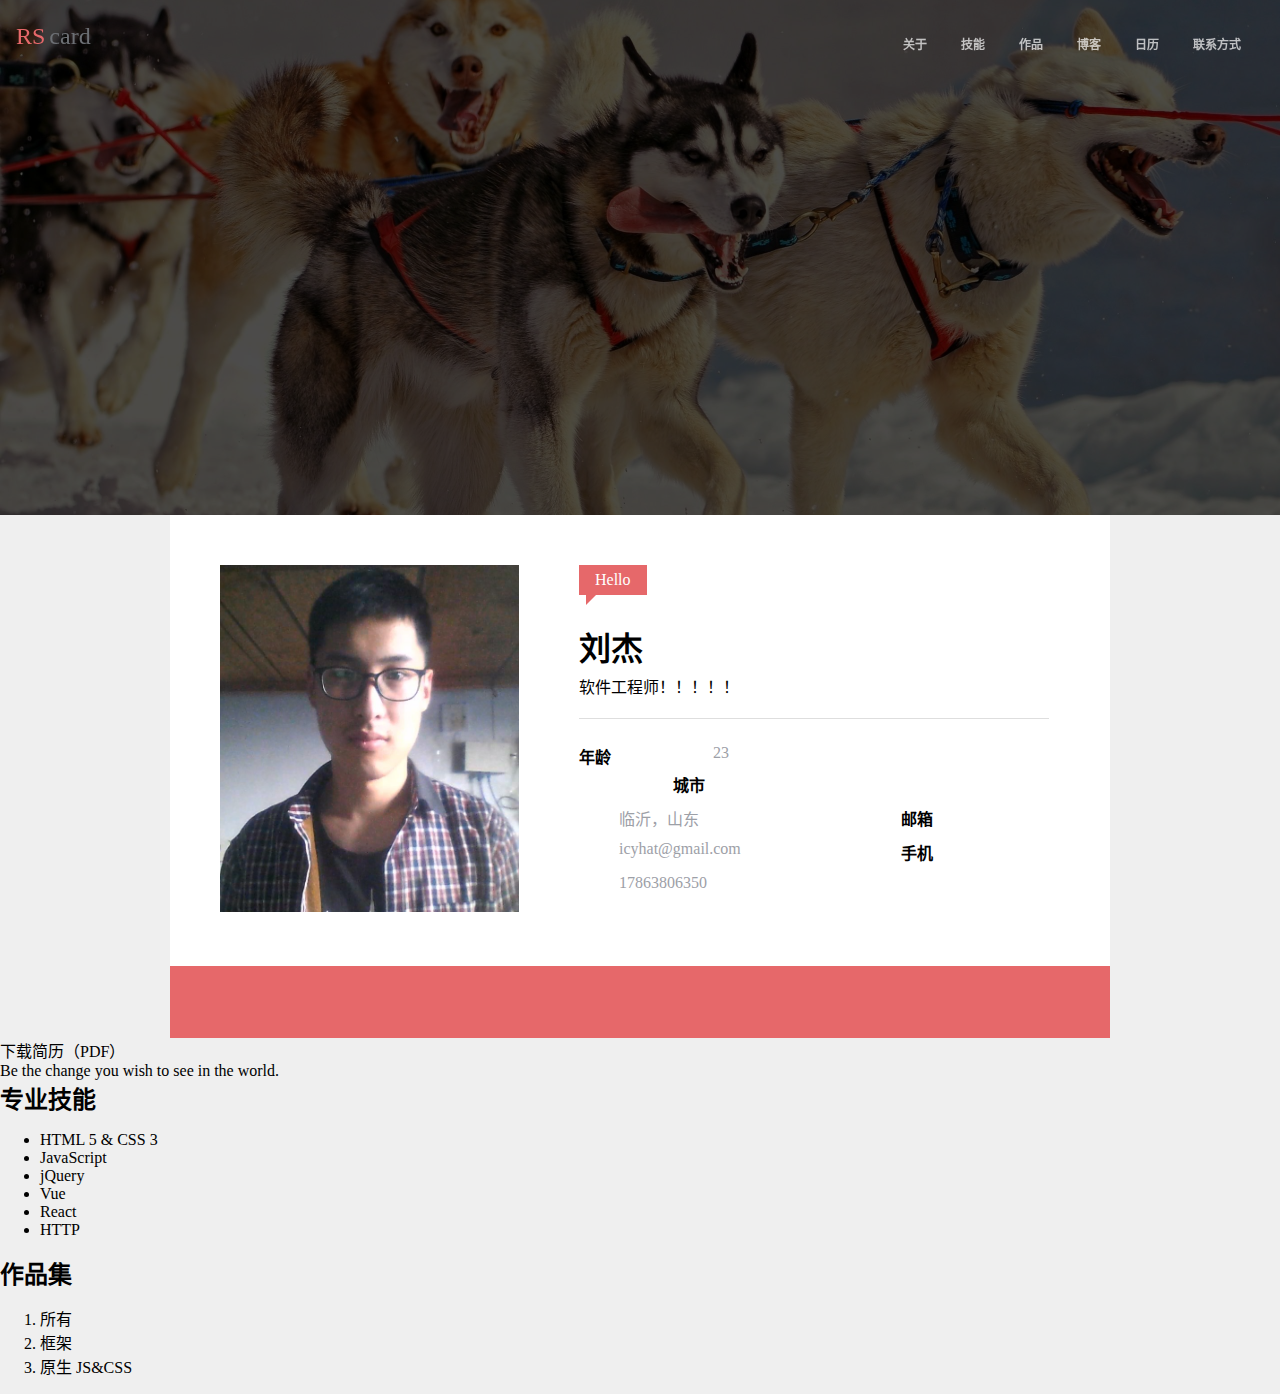
<file: resume/index.html>
<!DOCTYPE html>
<html lang="zh-cn">
<head>
  <meta charset="UTF-8">
  <meta name="viewport" content="width=device-width, initial-scale=1.0">
  <meta http-equiv="X-UA-Compatible" content="ie=edge">
  <title>刘杰的个人简历</title>
  <link rel="stylesheet" href="style/default.css">
  <script src="//at.alicdn.com/t/font_890346_78jq144nvoi.js
  "></script>
  <style type="text/css">
    .icon {
       width: 1em; height: 1em;
       vertical-align: -0.15em;
       fill: currentColor;
       overflow: hidden;
    }
</style>
</head>
<body>
  <div class="topNavBar clearfix">
    <a href="" alt=logo class="logo">
        <span class="rs">RS</span><span class="card">card</span>
    </a>
    <nav>
      <ul class="clearfix">
        <li href="#"><a href="">关于</a></li>
        <li href="#"><a href="">技能</a></li>
        <li href="#"><a href="">作品</a></li>
        <li href="#"><a href="">博客</a></li>
        <li href="#"><a href="">日历</a></li>
        <li href="#"><a href="">联系方式</a> </li>
      </ul>
    </nav>
  </div>
  <div class="banner">
    <div class="mask"></div>
  </div>
  <main>
    <div class="userCard"> 
      <div class="pictureAndText clearfix">
        <div class="picture">
            <img src="images/me.png" width="299" height="347" alt="avatar">
        </div>
        <div class="text">
            <span class="welcome">
              Hello
              <span class="triangle"></span>
            </span>
            <h1>刘杰</h1>
            <p>软件工程师！！！！！</p>
            <hr>
            <dl>
              <dt>年龄</dt>
              <dd>23</dd>
              <dt>城市</dt>
              <dd>临沂，山东</dd>
              <dt>邮箱</dt>
              <dd>icyhat@gmail.com</dd>
              <dt>手机</dt>
              <dd>17863806350</dd>
            </dl>
        </div>
      </div>
      <footer class="social">
        <a href="">
            <svg class="icon" aria-hidden="true">
                <use xlink:href="#icon-github"></use>
            </svg>
        </a>
        <a href="">
            <svg class="icon" aria-hidden="true">
                <use xlink:href="#icon-weibo"></use>
            </svg>
        </a>
        <a href="">
            <svg class="icon" aria-hidden="true">
                <use xlink:href="#icon-stack-overflow"></use>
            </svg>
        </a>
        <a href="">
            <svg class="icon" aria-hidden="true">
                <use xlink:href="#icon-iconset0359"></use>
            </svg>
        </a>
        <a href="">
            <svg class="icon" aria-hidden="true">
                <use xlink:href="#icon-zhihu0"></use>
            </svg>
        </a>
      </footer>
    </div>
    <a href="" class="button">下载简历（PDF）</a>
    <p>Be the change you wish to see in the world.</p>
    
  </main>
  <section>
    <h2>专业技能</h2>
    <ul>
      <li>HTML 5 &amp; CSS 3</li>
      <li>JavaScript</li>
      <li>jQuery</li>
      <li>Vue</li>
      <li>React</li>
      <li>HTTP</li>
    </ul>
  </section>
  <section>
    <h2>作品集</h2>
    <nav>
      <ol>
        <li>所有</li>
        <li>框架</li>
        <li>原生 JS&amp;CSS</li>
      </ol>
    </nav>
    <div class="jobs">
      <div class="big"></div>
      <div class="small"></div>
      <div class="small"></div>
    </div>
  </section>
</body>
</html>
</file>
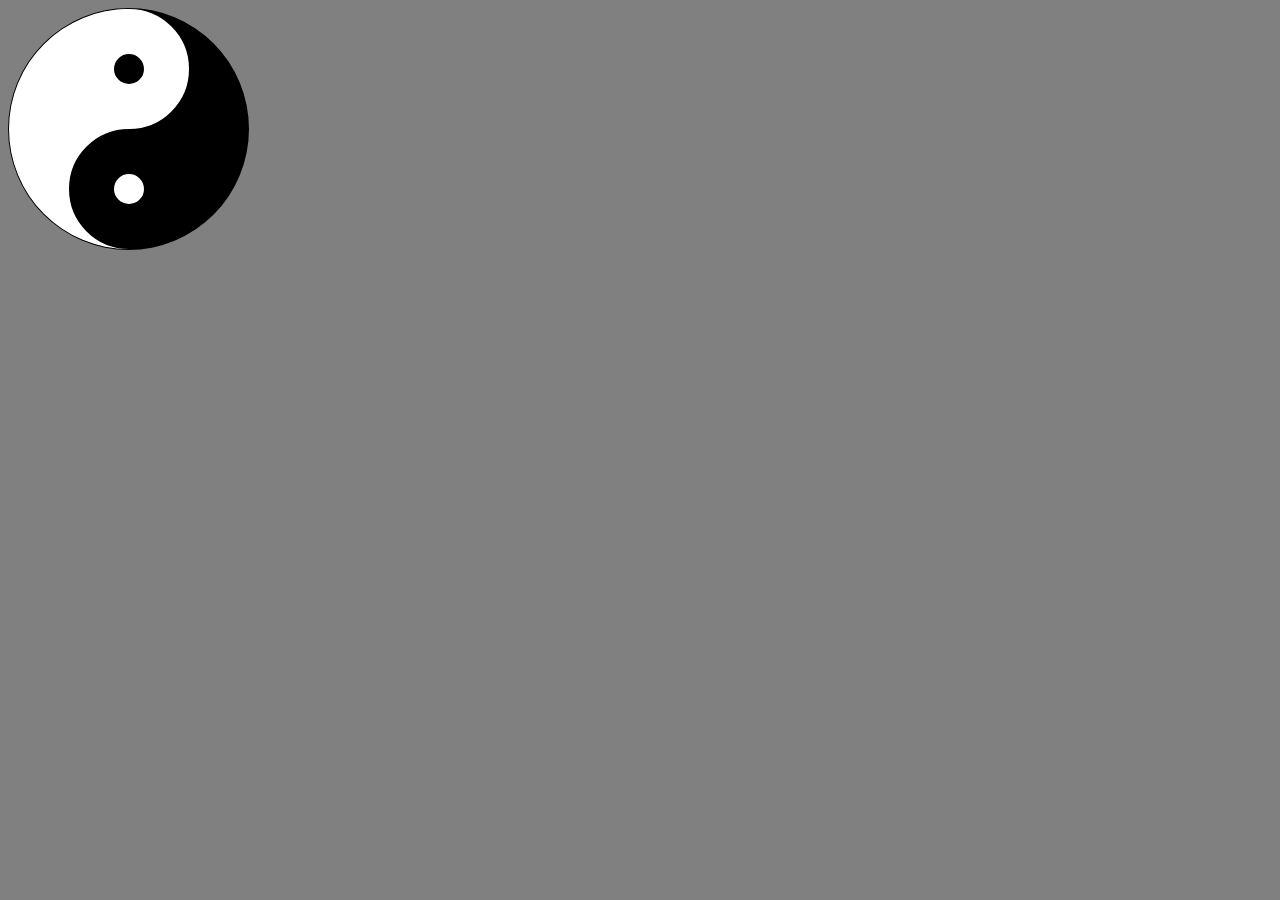
<file: yinyang/tmp.html>
<!DOCTYPE html>
<html lang="en">
<head>
  <meta charset="UTF-8">
  <meta name="viewport" content="width=device-width, initial-scale=1.0">
  <meta http-equiv="X-UA-Compatible" content="ie=edge">
  <title>Document</title>
  <link rel="stylesheet" href="tmp.css">
</head>
<body>
  <div class="yinyang"></div>
</body>
</html>
</file>
<file: resume/style/default.css>
.clearfix::after {
  content: '';
  display: block;
  clear: both;
}

a {
  color: inherit;
  text-decoration: none;
}
body {
  background:#EFEFEF;
  margin: 0;
}
h1, h2, h3, h4, h5, h6, p {
  margin: 0;
  padding: 0;
}
hr {
  height: 0;
  border: none;
  border-top: 1px solid #DEDEDE;
}
.topNavBar {
  padding: 20px 16px 20px 16px;
  position: fixed;
  top: 0;
  left: 0;
  width: 97%;
}
.topNavBar > a.logo {
  float: left;
  font-size: 24px;
  font-family: "Arial Black";
  padding-top: 3px;
  padding-bottom: 4px;
}
.topNavBar > nav {
  float: right;
  padding-top: 7px;
}
.topNavBar > nav > ul {
  list-style-type: none;
  margin: 0;
  padding: 0;
}
div.topNavBar > nav > ul > li {
  float: left;
  margin-left: 17px;
  margin-right: 17px;
}
.topNavBar> nav > ul >li >a {
  color: rgba(255,255,255,0.7);
  font-size: 12px;
  font-weight: bold;
  border-top: 3px solid transparent;
  border-bottom: 3px solid transparent;
  padding-top: 5px;
  padding-bottom: 5px;
  display: block;
}
.topNavBar> nav > ul >li >a:hover {
  border-bottom: 3px solid #E06567;
}
.topNavBar .logo .rs {
  color: #E6686A;
  margin-right: 4px;
}
.topNavBar .logo .card{
  color: rgb(108, 111, 116);
}
.banner {
  height: 515px;
  background-image: url(../images/husky.jpg);
  background-position: center 40%;
  background-size: cover;
}
.banner>.mask {
  height: 515px;
  background-color: rgba(0,0,0,0.7)
}

.userCard{

  max-width: 940px;
  margin-left: auto;
  margin-right: auto;
  background-color: white;
}
.userCard .welcome {
  background: #E6686A;
  display: inline-block;
  color: white;
  padding: 4px 16px;
  line-height: 22px;
  position: relative;
  margin-bottom: 10px;
  /* width: 70px;
  height: 29px;

  line-height: 29px; */
}
.userCard .welcome .triangle {
  display:block;
  border: 10px solid transparent;
  width: 0;
  height: 0;
  border-left-color: #E6686A;
  border-top-width: 0px;
  position: absolute;
  left: 10%;
  top: 100%;
}

.userCard .picture {
  float: left;
}
.userCard .text {
  float: left;
  margin-left: 60px;
  width: 470px;
}
.userCard .text p {
  margin-top: 5px;
}
.userCard .text h1 {
  margin-top: 18px;
}
.userCard .text hr {
  margin: 20px 0;
}
.userCard .pictureAndText {
  padding: 50px;
}
.userCard dl dt,
.userCard dl dd {
  float: left;
  padding: 5px 0;
}
.userCard dl dt {
  width: 20%;
  font-weight: bold;
}
.userCard dl dd {
  width: 60%;
  color: #9da0a7;
} 
.userCard > footer.social {
  background: #E6686A;
  text-align: center;

}
.userCard > footer.social > a {
  display: inline-block;
  width: 40px;
  line-height: 30px;
  padding: 5px 0;
  border-radius: 50%;
  margin: 16px;
}
.userCard > footer.social > a:hover {
  background: #CF5D5F;
}
.userCard svg {
  width:  30px;
  height: 30px;
  fill: white;
  vertical-align: top;
}
</file>
<file: yinyang/tmp.css>
body {
  background-color:grey;
}
.yinyang {
  width: 120px; height: 240px;
  background-color: white;
  border-color: black;
  border-style: solid;
  border-width: 1px 120px 1px 1px;
  border-radius: 100%;
  position: relative;
 }
 
 .yinyang:before {
  content: "";
  position: absolute;
  top: 50%;
  left: 50%;
  background-color: white;
  border: 45px solid black;
  border-radius: 100%;
  width: 30px;
  height: 30px;
 }
 
 .yinyang:after {
  content: "";
  position: absolute;
  top: 0;
  left: 50%;
  background-color: black;
  border: 45px solid white;
  border-radius:100%;
  width: 30px;
  height: 30px;
 }
</file>
